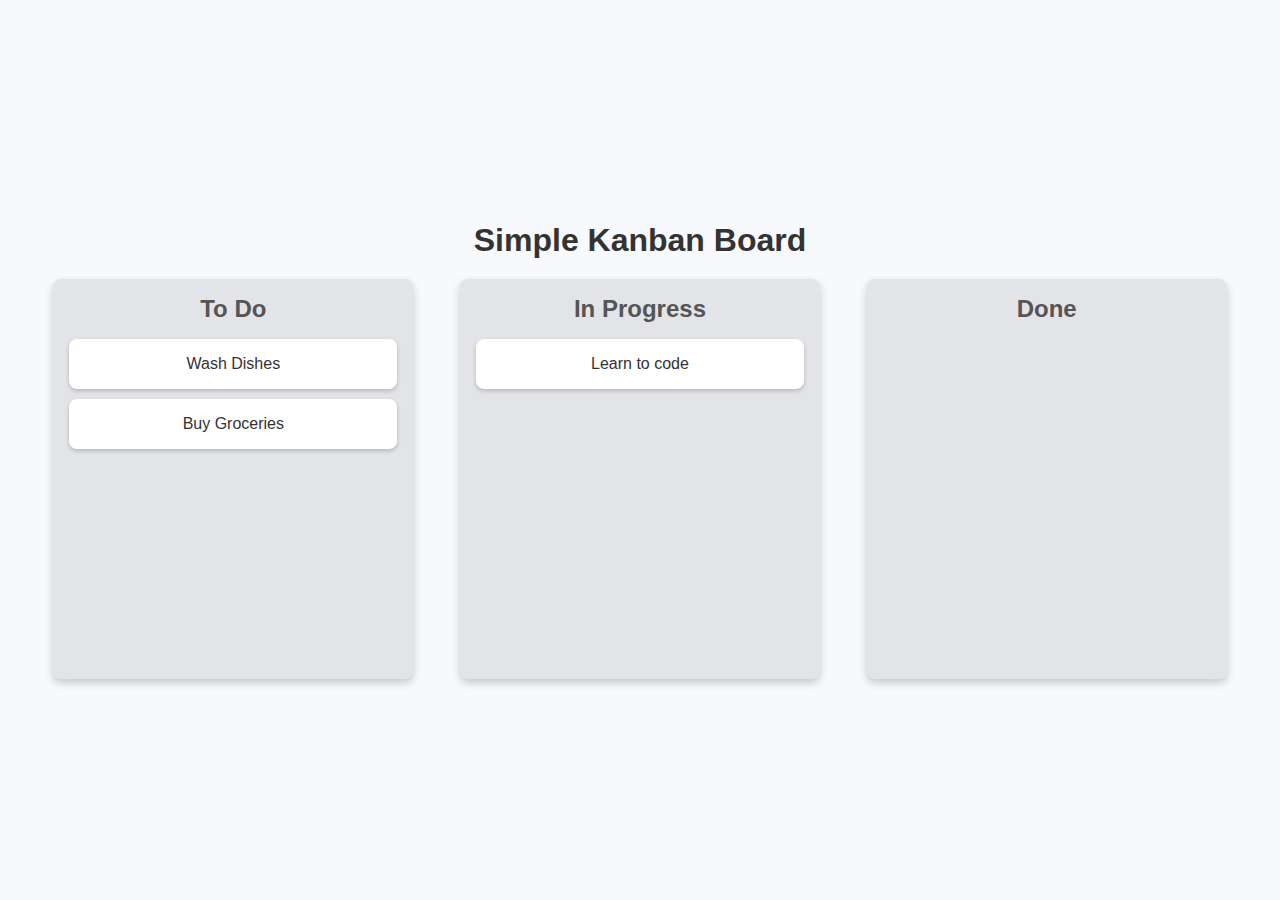
<file: drag-drop/index.html>
<!DOCTYPE html>
<html lang="en">

<head>
    <meta charset="UTF-8" />
    <meta name="viewport" content="width=device-width, initial-scale=1.0" />
    <title>Kanban Board</title>
    <link rel="stylesheet" href="style.css" />
</head>

<body>
    <div class="container">
        <h1>Simple Kanban Board</h1>

        <div class="board">
            <!-- LIST 1 -->
            <div class="list" id="list1">
                <h2>To Do</h2>
                <div class="card" draggable="true" id="card1">Wash Dishes</div>
                <div class="card" draggable="true" id="card2">Buy Groceries</div>
            </div>

            <!-- LIST 2 -->
            <div class="list" id="list2">
                <h2>In Progress</h2>
                <div class="card" draggable="true" id="card3">Learn to code</div>
            </div>

            <!-- LIST 3 -->
            <div class="list" id="list3">
                <h2>Done</h2>
            </div>
        </div>
    </div>

    <script src="script.js"></script>
</body>

</html>
</file>
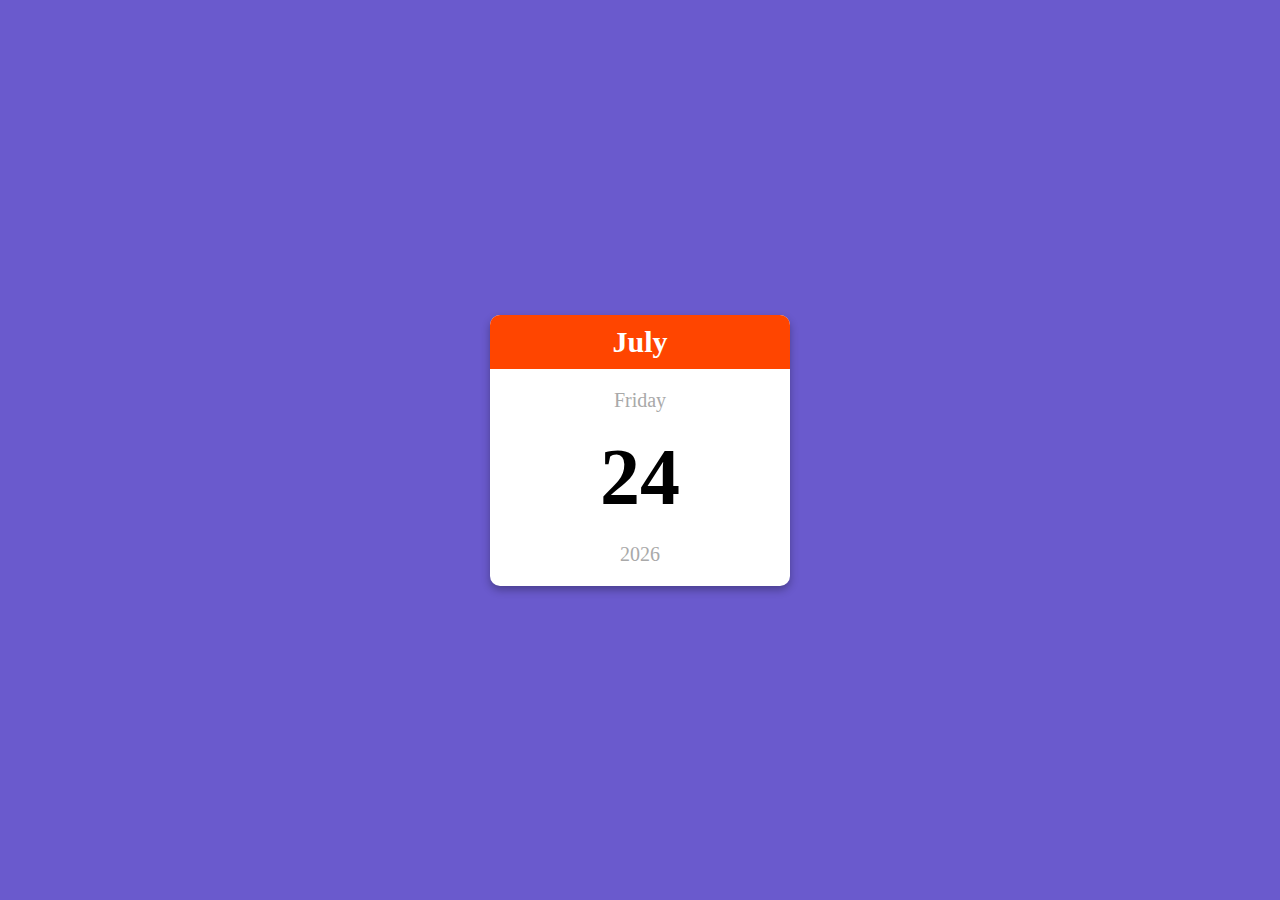
<file: mini-calendar/index.html>
<!DOCTYPE html>
<html lang="en">

<head>
    <meta charset="UTF-8">
    <meta name="viewport" content="width=device-width, initial-scale=1.0">
    <title>Mini Calendar</title>
    <link rel="stylesheet" href="style.css">
</head>

<body>
    <div class="calendar-container">
        <p class="month-name" id="month-name">
        </p>
        <p class="day-name" id="day-name">
        </p>
        <p class="day-number" id="day-number">
        </p>
        <p class="year" id="year">
        </p>
    </div>
    <script src="index.js"></script>
</body>

</html>
</file>
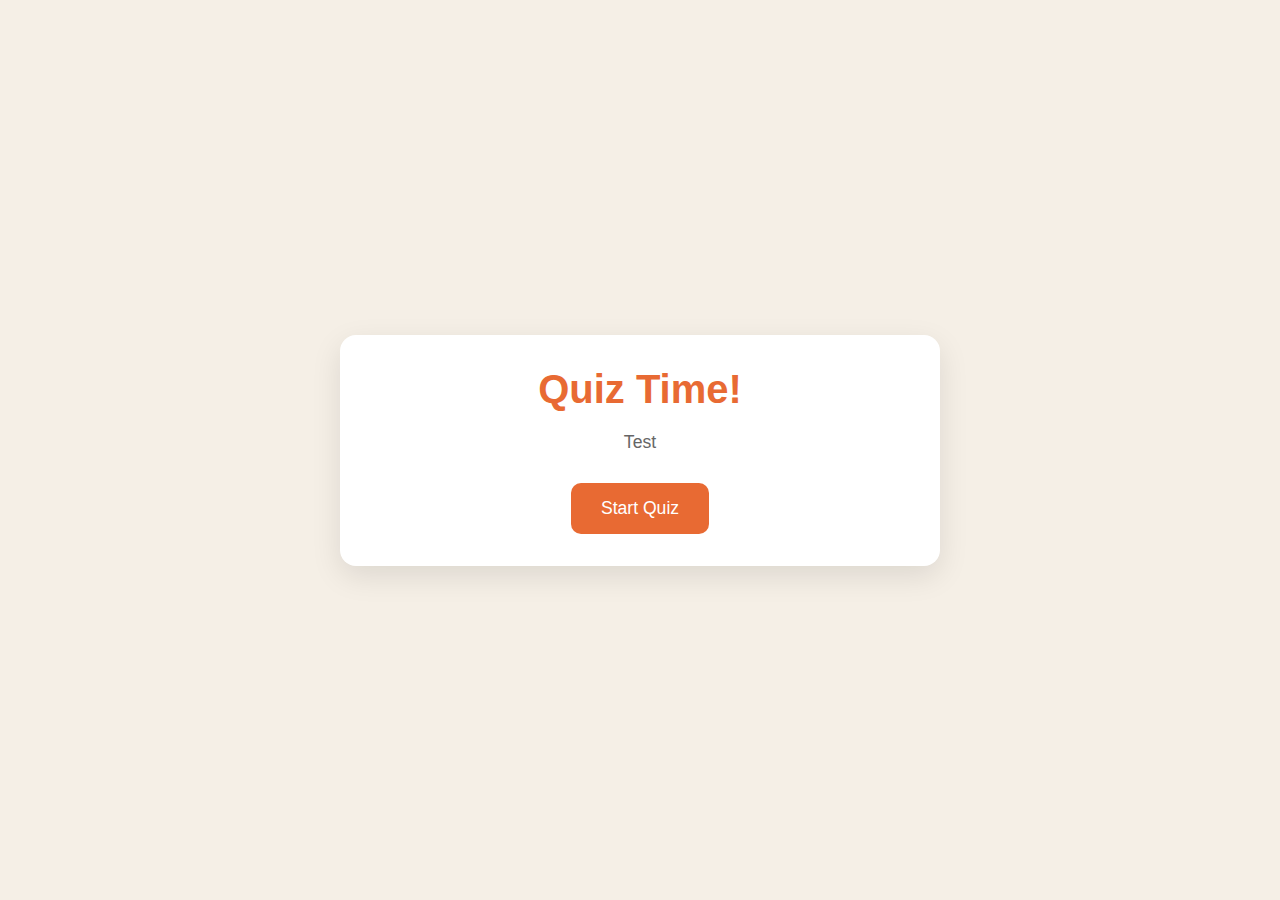
<file: quiz-game/index.html>
<!DOCTYPE html>
<html lang="en">

<head>
    <meta charset="UTF-8">
    <meta name="viewport" content="width=device-width, initial-scale=1.0">
    <title>Document</title>
    <link rel="stylesheet" href="style.css">
</head>

<body>
    <div class="container">
        <div class="screen active" id="start-screen">
            <h1>Quiz Time!</h1>
            <p>Test</p>
            <button id="start-btn">Start Quiz</button>
        </div>
        <div class="screen" id="quiz-screen">
            <div class="quiz-header">
                <h2 id="question-text">Question</h2>
                <div class="quiz-info">
                    <p>
                        Question <span id="current-question">1</span> of <span id="total-questions">5</span>
                    </p>
                    <p>
                        Score: <span id="score">0</span>
                    </p>
                </div>
            </div>
            <div id="answers-container" class="answers-container">

            </div>
            <div class="progress-bar">
                <div id="progress" class="progress">

                </div>
            </div>
        </div>
        <div id="result-screen" class="screen">
            <h1>Quiz Results</h1>
            <div class="result-info">
                <p>You scored <span id="final-score">0</span> out of <span id="max-score">5</span></p>
                <div id="result-message">Good!</div>
            </div>
            <button id="restart-btn">Restart Quiz</button>
        </div>
    </div>
    <script src="script.js"></script>
</body>

</html>
</file>
<file: drag-drop/style.css>
* {
    padding: 0;
    margin: 0;
    box-sizing: border-box;
}

body {
    font-family: sans-serif;
    background-color: #f7f9fc;
    display: flex;
    justify-content: center;
    align-items: center;
    min-height: 100vh;
}

.container {
    text-align: center;
    width: 100%;
    padding: 1.2rem;
}

h1 {
    color: #333;
    margin-bottom: 20px;
    font-size: 2rem;
}

.board {
    display: flex;
    justify-content: space-around;
    align-items: flex-start;
    width: 100%;
    max-width: 1200px;
    margin: 0 auto;
    gap: 20px;
}

.list {
    background-color: #e3e4e8;
    padding: 1rem;
    border-radius: 8px;
    width: 30%;
    min-height: 400px;
    box-shadow: 0 4px 8px rgba(0, 0, 0, 0.2);
}

.list h2 {
    color: #555;
    margin-bottom: 1rem;
    font-size: 1.5rem;
}

.list.over {
    background-color: #d1d3d8;
}

.card {
    background-color: white;
    color: #333;
    padding: 1rem;
    margin-bottom: 10px;
    border-radius: 8px;
    cursor: grab;
    box-shadow: 0 2px 4px rgba(0, 0, 0, 0.2);
    transition: transform 0.2s, box-shadow 0.2s;
}

.card:active {
    cursor: grabbing;
    transform: scale(1.05);
    box-shadow: 0 4px 8px rgba(0, 0, 0, 0.2);
}

@media (max-width:768px) {
    .board {
        flex-direction: column;
        align-items: center;
    }

    .list {
        width: 80%;
        margin-bottom: 20px;
    }
}
</file>
<file: mini-calendar/style.css>
body {
    margin: 0;
    display: flex;
    justify-content: center;
    height: 100vh;
    align-items: center;
    font-family: cursive;
    background-color: slateblue;
}

.calendar-container {
    background-color: white;
    width: 300px;
    text-align: center;
    border-radius: 10px;
    box-shadow: 0 4px 8px rgba(0, 0, 0, 0.3);
    overflow: hidden;
}

.month-name {
    margin: 0;
    background-color: orangered;
    color: white;
    padding: 10px;
    font-size: 30px;
    font-weight: bold;
}

.day-name {
    font-size: 20px;
    color: darkgray;
}

.day-number {
    font-size: 80px;
    margin: 0;
    font-weight: bold;
}

.year {
    margin: 20px 0;
    font-size: 20px;
    color: darkgray;
    font-weight: 500;
}
</file>
<file: quiz-game/style.css>
* {
    margin: 0;
    padding: 0;
    box-sizing: border-box;
}

body {
    background-color: #f5efe6;
    display: flex;
    justify-content: center;
    align-items: center;
    min-height: 100vh;
    padding: 1rem;
    font-family: sans-serif;
}

.container {
    background-color: white;
    border-radius: 1rem;
    box-shadow: 0 10px 30px rgba(0, 0, 0, 0.1);
    width: 100%;
    max-width: 600px;
    overflow: hidden;
    position: relative;
}

.screen {
    display: none;
    padding: 2rem;
    text-align: center;
}

.screen.active {
    display: block;
}

#start-screen h1 {
    color: #e86a33;
    margin-bottom: 20px;
    font-size: 2.5rem;
}

#start-screen p {
    color: #666;
    margin-bottom: 30px;
    font-size: 1.1rem;
}

.quiz-header {
    margin-bottom: 2rem;
}

#question-text {
    color: #333;
    font-size: 1.5rem;
    margin-bottom: 1rem;
    line-height: 1.4;
}

.quiz-info {
    display: flex;
    justify-content: space-between;
    color: #666;
    margin-bottom: 10px;
}

.answers-container {
    display: flex;
    flex-direction: column;
    gap: 10px;
    margin-bottom: 25px;
}

.asnswer-btn {
    background-color: #f8f0e5;
    color: #333;
    border: 2px solid #eadbc8;
    border-radius: 10px;
    padding: 1rem;
    cursor: pointer;
    text-align: left;
    transition: all 0.3s ease;
}

.answer-btn:hover {
    background-color: #eadbc8;
    border-color: #dac0ae;
}

.answer.correct {
    background-color: #e6fff0;
    border-color: #a3f0c4;
    color: #28a745;
}

.answer.incorrect {
    background-color: #fff0f0;
    border-color: #ffbdbd;
    color: #dc3545;
}

.progress-bar {
    height: 10px;
    background-color: #f8f0e5;
    border-radius: 5px;
    overflow: hidden;
    margin-top: 20px;
}

.progress {
    height: 100%;
    background-color: #e86a33;
    width: 0%;
    transition: width 0.3s ease;
}

#result-screen h1 {
    color: #e86a33;
    margin-bottom: 30px;
}

.result-info {
    background-color: #f8f0e5;
    border-radius: 10px;
    padding: 20px;
    margin-bottom: 30px;
}

.result-info p {
    font-size: 1.2rem;
    color: #333;
    margin-bottom: 1rem;
}

#result-message {
    font-size: 1.5rem;
    font-weight: 600;
    color: #e86a33;
}

button {
    background-color: #e86a33;
    color: white;
    border: none;
    border-radius: 10px;
    padding: 15px 30px;
    font-size: 1.1rem;
    cursor: pointer;
    transition: background-color 0.3s ease;
}

button:hover {
    background-color: #d45b28;
}

@media screen and (max-width: 500px) {
    .screen {
        padding: 1rem;
    }

    #start-screen {
        font-size: 2rem;
    }

    #question-text {
        font-size: 1.3rem;
    }

    .answer-btn {
        padding: 12px;
    }

    button {
        padding: 12px 25px;
        font-size: 1rem;
    }
}
</file>
